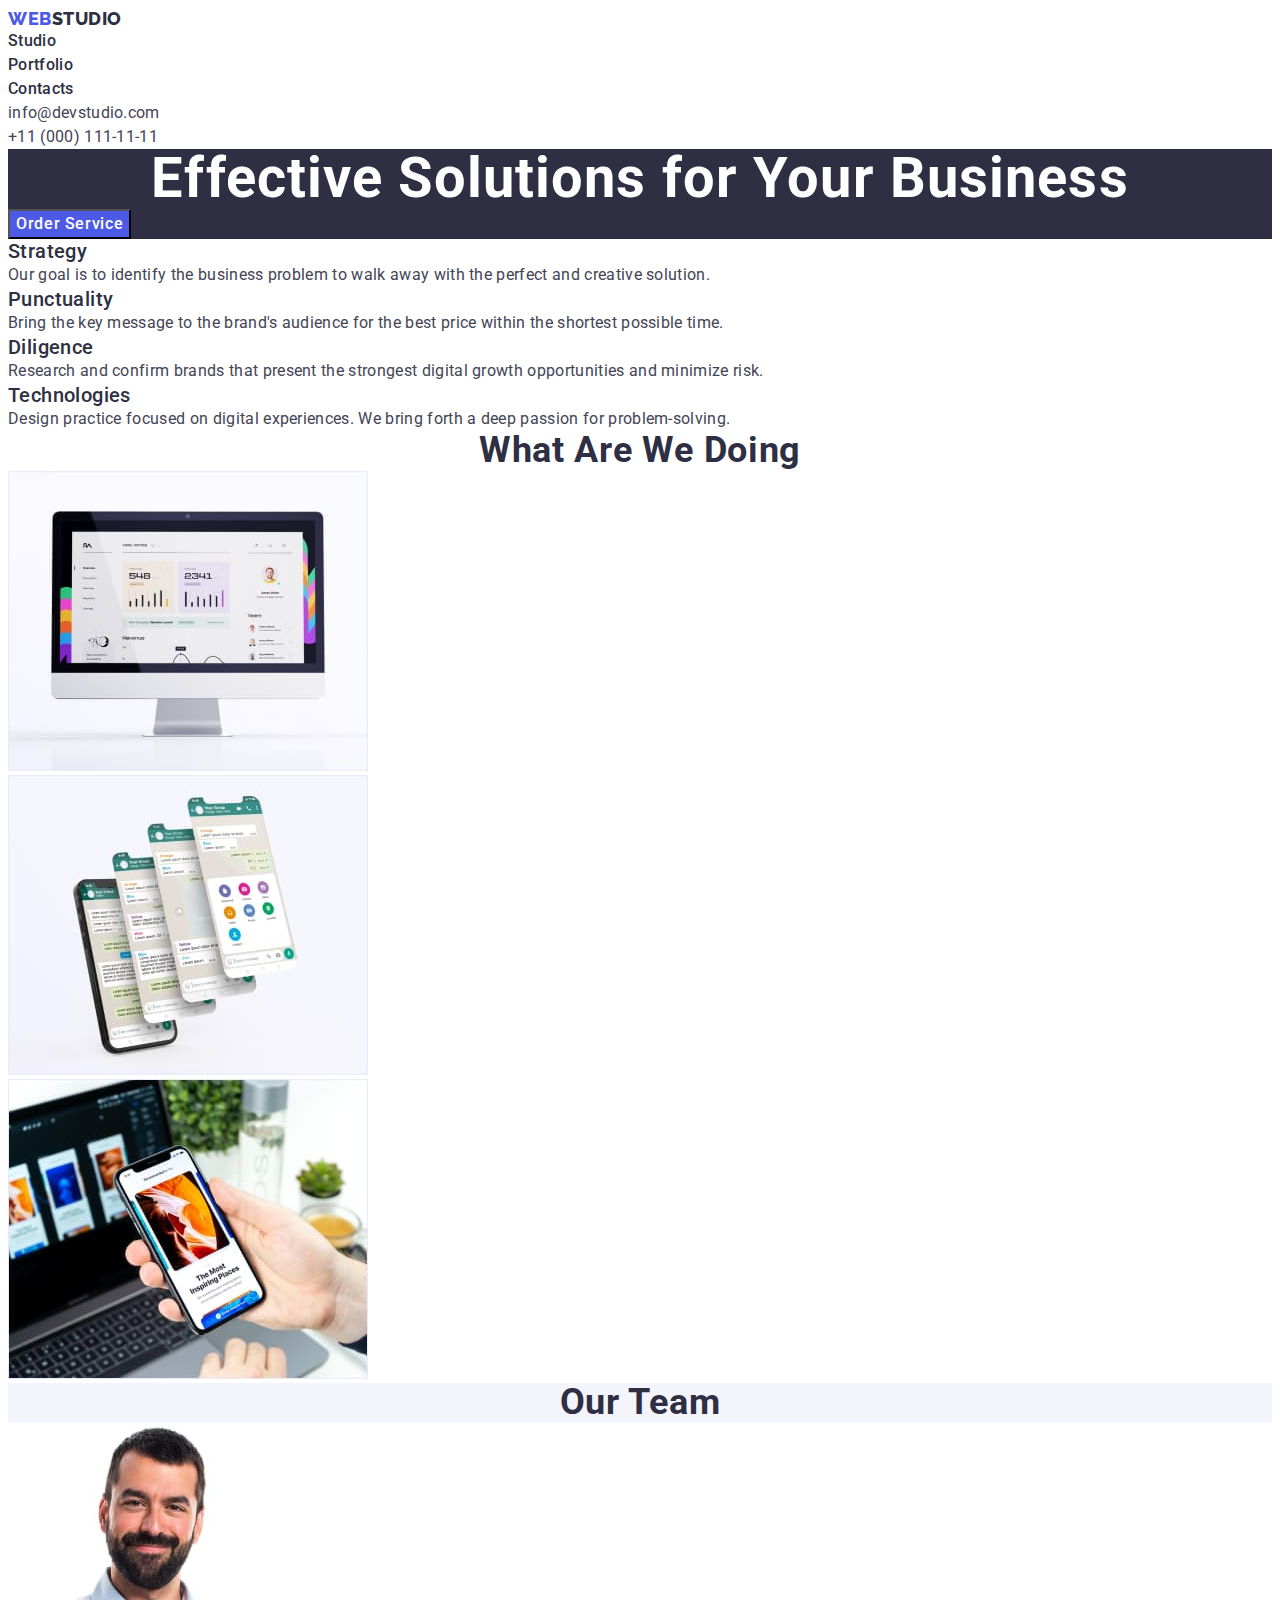
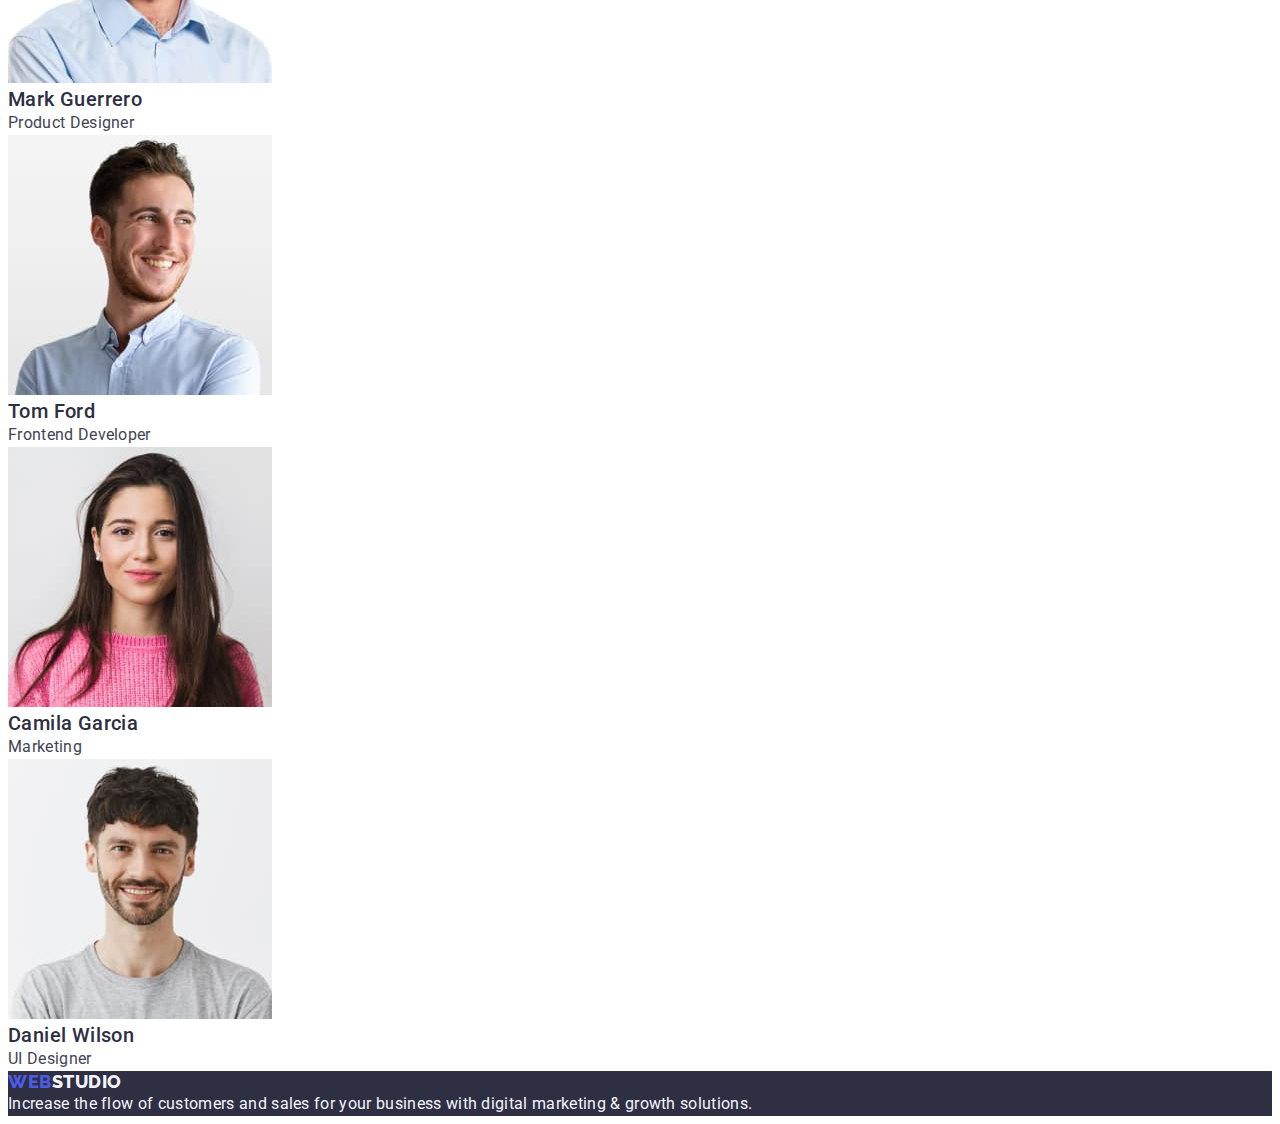
<file: index.html>
<!DOCTYPE html>
<html lang="en">
  <head>
    <meta charset="UTF-8" />
    <meta http-equiv="X-UA-Compatible" content="IE=edge" />
    <meta name="viewport" content="width=device-width, initial-scale=1.0" />
    <title>WebStudio</title>

    <link rel="preconnect" href="https://fonts.googleapis.com" />
    <link rel="preconnect" href="https://fonts.gstatic.com" crossorigin />
    <link
      href="https://fonts.googleapis.com/css2?family=Raleway:wght@800&family=Roboto:wght@400;500;700&display=swap"
      rel="stylesheet"
    />

    <link rel="stylesheet" href="./css/style.css" />
  </head>
  <body>
    <!-- Header -->
    <header class="header-page link">
      <nav>
        <a class="logo logo-text link" href="./index.html"
          >Web<span class="logo-color logo-text">Studio</span></a
        >
        <ul class="header-list list">
          <li class="link-header">
            <a class="header-item link" href="./index.html">Studio</a>
          </li>
          <li class="link-header">
            <a class="header-item link" href="./portfolio.html">Portfolio</a>
          </li>
          <li class="link-header">
            <a class="header-item link" href="">Contacts</a>
          </li>
        </ul>
      </nav>
      <address class="header-address link">
        <ul class="header-address-list list">
          <li class="header-address-item list">
            <a class="header-address-link link" href="mailto:info@devstudio.com"
              >info@devstudio.com</a
            >
          </li>
          <li class="header-address-item list">
            <a class="header-address-link link" href="tel:+110001111111"
              >+11 (000) 111-11-11</a
            >
          </li>
        </ul>
      </address>
    </header>

    <!-- Hero -->
    <main class="main-hero">
      <section class="hero-page" id="studio">
        <h1 class="hero-title">Effective Solutions for Your Business</h1>
        <button class="hero-btn" type="button">Order Service</button>
      </section>

      <!-- Section 1 -->
      <section class="criteria-business">
        <h2 hidden class="criteria">criteria</h2>
        <ul class="criteria-list list">
          <li class="criterion-item">
            <h3 class="subtitle-criterion">Strategy</h3>
            <p class="text-criterion">
              Our goal is to identify the business problem to walk away with the
              perfect and creative solution.
            </p>
          </li>
          <li class="criterion-item">
            <h3 class="subtitle-criterion">Punctuality</h3>
            <p class="text-criterion">
              Bring the key message to the brand's audience for the best price
              within the shortest possible time.
            </p>
          </li>
          <li class="criterion-item">
            <h3 class="subtitle-criterion">Diligence</h3>
            <p class="text-criterion">
              Research and confirm brands that present the strongest digital
              growth opportunities and minimize risk.
            </p>
          </li>
          <li class="criterion-item">
            <h3 class="subtitle-criterion">Technologies</h3>
            <p class="text-criterion">
              Design practice focused on digital experiences. We bring forth a
              deep passion for problem-solving.
            </p>
          </li>
        </ul>
      </section>
      <!-- Section 2 -->
      <section class="working">
        <h2 class="title-section-working">What are we doing</h2>
        <ul class="list-foto-working list">
          <li class="list-foto-item">
            <img src="./images/img1.jpg" alt="monitor" width="360" />
          </li>
          <li class="list-foto-item">
            <img src="./images/img2.jpg" alt="phone" width="360" />
          </li>
          <li class="list-foto-item">
            <img src="./images/img3.jpg" alt="computer and phone" width="360" />
          </li>
        </ul>
      </section>
      <!-- Section 3 -->
      <section class="employees">
        <h2 class="subtitle-employees">Our Team</h2>
        <ul class="photos-employees-list list">
          <li class="photo-employees-item">
            <img
              src="./images/markguerrero.jpg"
              alt="Mark Guerrero"
              width="264"
            />

            <h3 class="name-employees">Mark Guerrero</h3>
            <p class="profession">Product Designer</p>
          </li>
          <li class="photo-employees-item">
            <img src="./images/tomford.jpg" alt="Tom Ford" width="264" />

            <h3 class="name-employees">Tom Ford</h3>
            <p class="profession">Frontend Developer</p>
          </li>
          <li class="photo-employees-item">
            <img
              src="./images/camilagarcia.jpg"
              alt="Camila Garcia"
              width="264"
            />

            <h3 class="name-employees">Camila Garcia</h3>
            <p class="profession">Marketing</p>
          </li>
          <li class="photo-employees-item">
            <img
              src="./images/danielwilson.jpg"
              alt="Daniel Wilson"
              width="264"
            />

            <h3 class="name-employees">Daniel Wilson</h3>
            <p class="profession">UI Designer</p>
          </li>
        </ul>
      </section>
    </main>
    <!-- Footer -->
    <footer class="footer-page">
      <a class="logo logo-text link" href="./index.html"
        >Web<span class="logo-footer logo-text">Studio</span></a
      >
      <p class="text-footer">
        Increase the flow of customers and sales for your business with digital
        marketing & growth solutions.
      </p>
    </footer>
  </body>
</html>
</file>
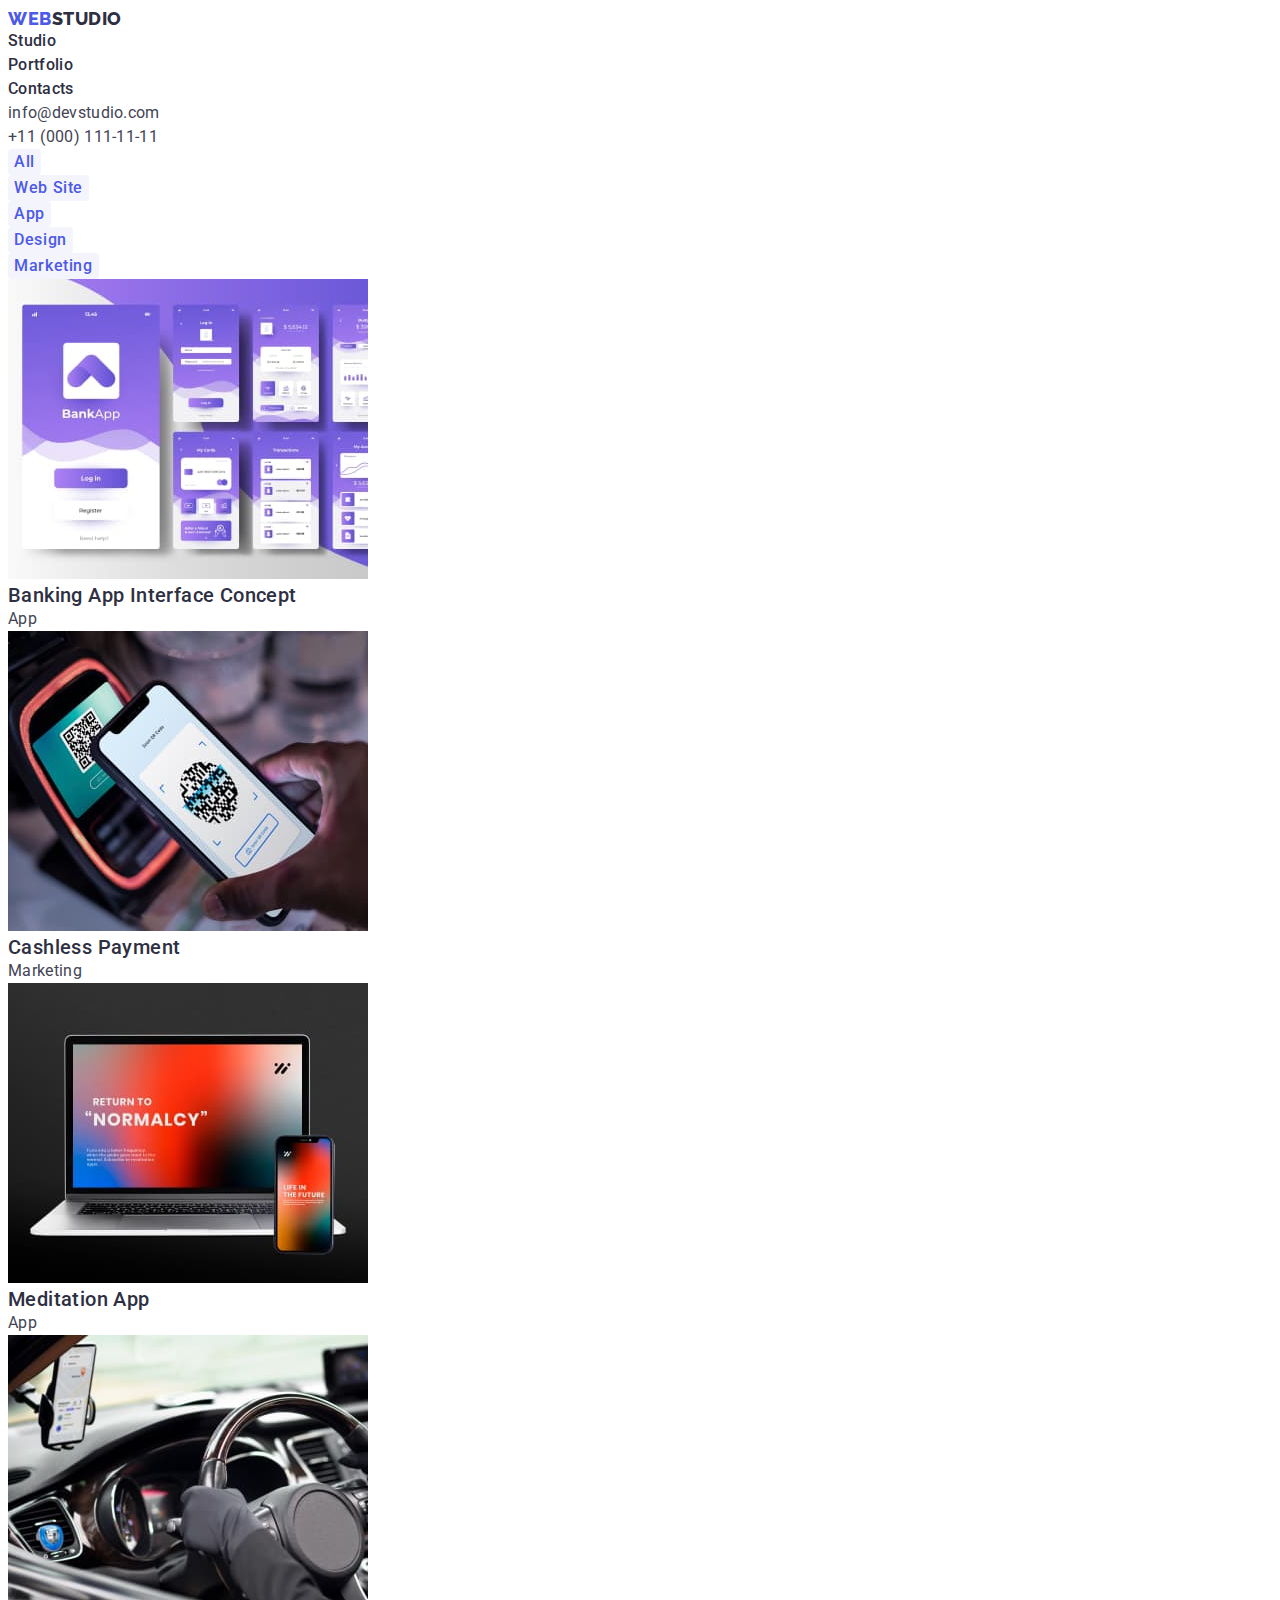
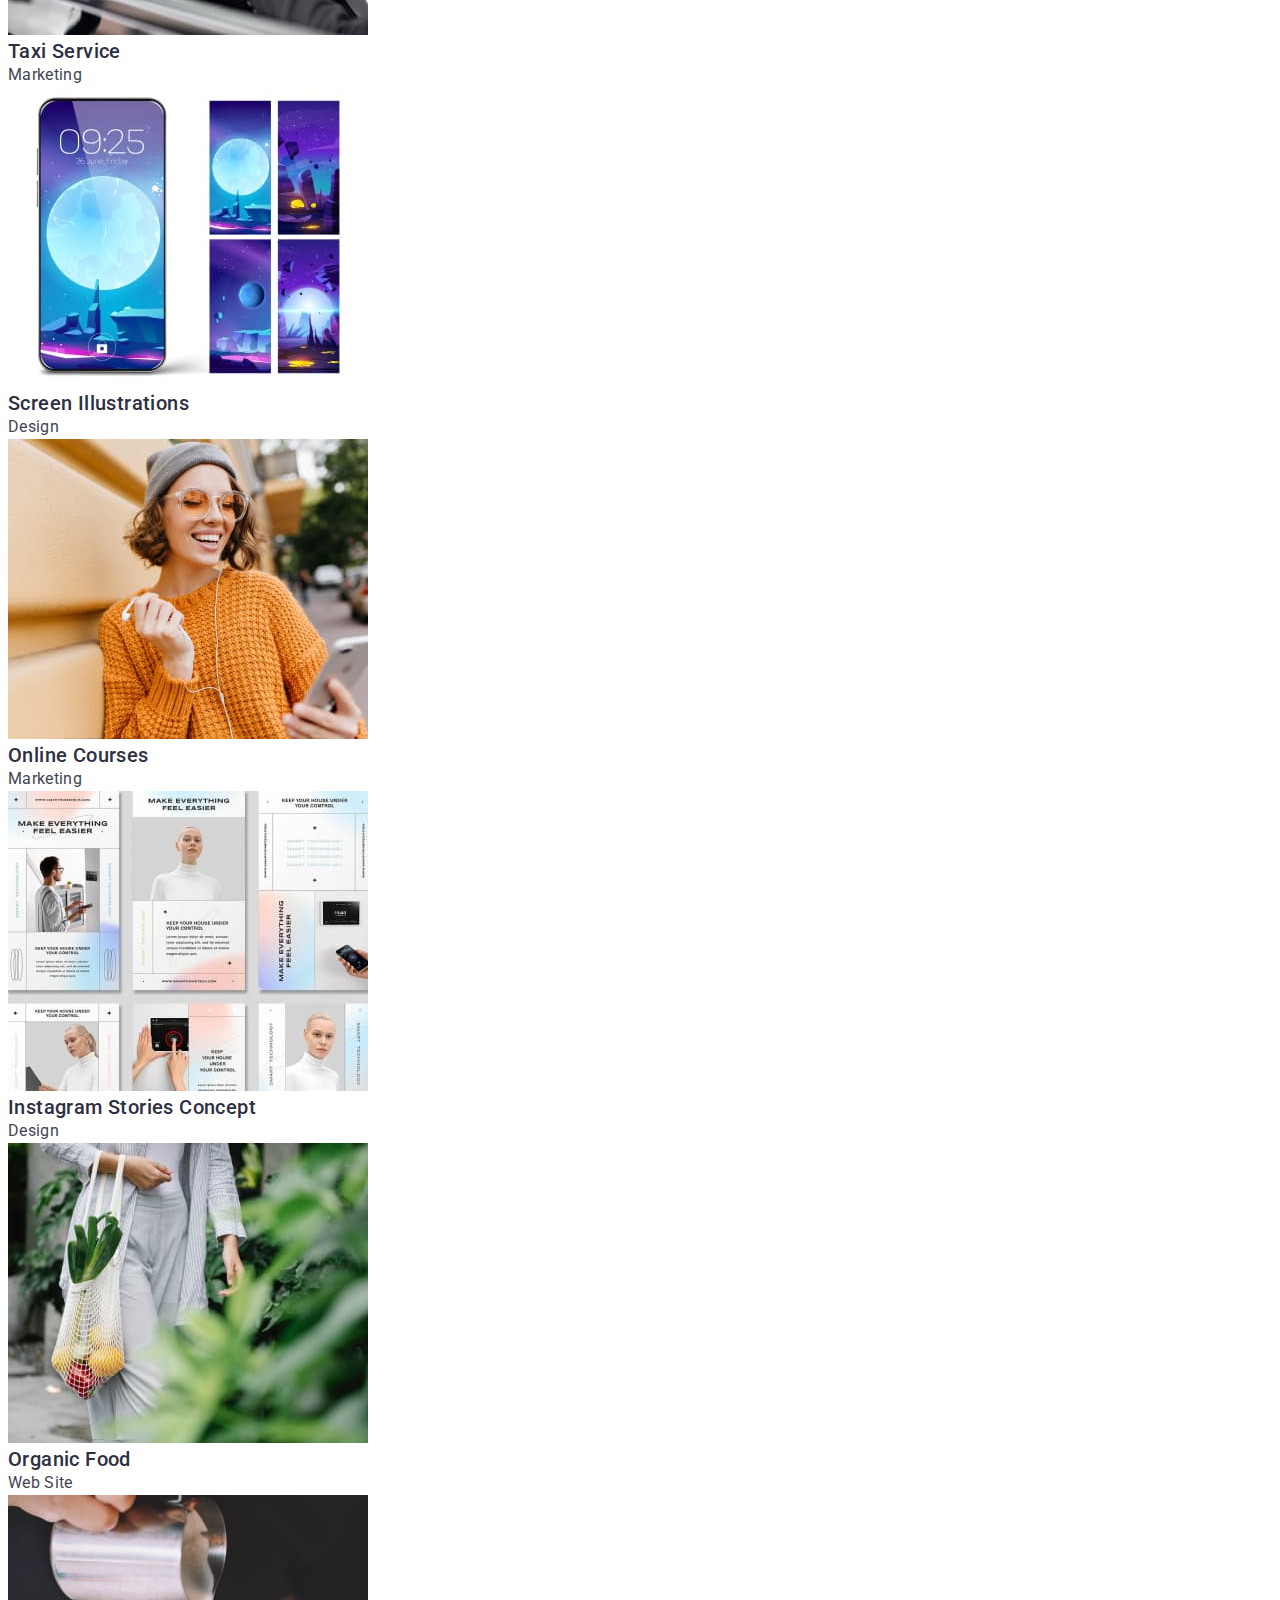
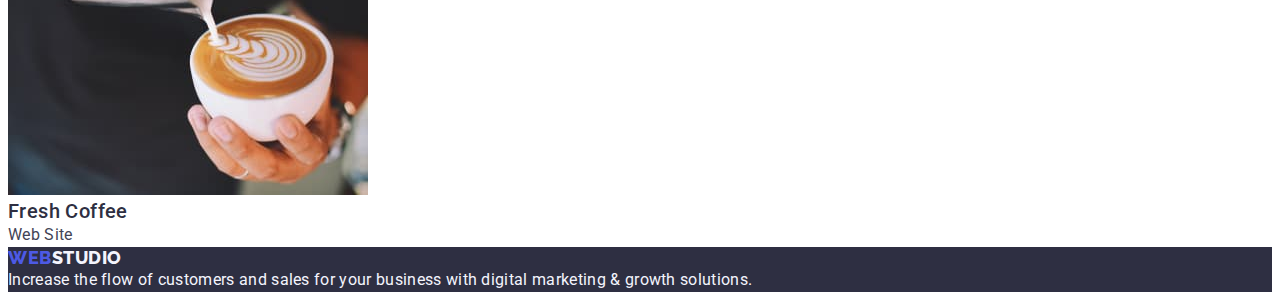
<file: portfolio.html>
<!DOCTYPE html>
<html lang="en">
  <head>
    <meta charset="UTF-8" />
    <meta http-equiv="X-UA-Compatible" content="IE=edge" />
    <meta name="viewport" content="width=device-width, initial-scale=1.0" />
    <title>WebStudio</title>
    <link rel="preconnect" href="https://fonts.googleapis.com" />
    <link rel="preconnect" href="https://fonts.gstatic.com" crossorigin />
    <link
      href="https://fonts.googleapis.com/css2?family=Raleway:wght@800&family=Roboto:wght@400;500;700&display=swap"
      rel="stylesheet"
    />
    <link rel="stylesheet" href="./css/style.css" />
  </head>
  <body>
    <!-- Header -->
    <header class="header-page link">
      <nav>
        <a class="logo logo-text link" href="./index.html"
          >Web<span class="logo-color logo-text">Studio</span></a
        >
        <ul class="header-list list">
          <li class="link-header">
            <a class="header-item link" href="./index.html">Studio</a>
          </li>
          <li class="link-header">
            <a class="header-item link" href="./portfolio.html">Portfolio</a>
          </li>
          <li class="link-header">
            <a class="header-item link" href="">Contacts</a>
          </li>
        </ul>
      </nav>
      <address class="header-address link">
        <ul class="header-address-list list">
          <li class="header-address-item list">
            <a class="header-address-link link" href="mailto:info@devstudio.com"
              >info@devstudio.com</a
            >
          </li>
          <li class="header-address-item list">
            <a class="header-address-link link" href="tel:+110001111111"
              >+11 (000) 111-11-11</a
            >
          </li>
        </ul>
      </address>
    </header>

    <!-- Portfolio -->
    <main class="page-portfolio">
      <section class="portfolio">
        <h1 hidden>portfolio</h1>
        <ul class="button-list list">
          <li class="btn-portfolio-item">
            <button class="btn-color" type="button">All</button>
          </li>
          <li class="btn-portfolio-item">
            <button class="btn-color" type="button">Web Site</button>
          </li>
          <li class="btn-portfolio-item">
            <button class="btn-color" type="button">App</button>
          </li>
          <li class="btn-portfolio-item">
            <button class="btn-color" type="button">Design</button>
          </li>
          <li class="btn-portfolio-item">
            <button class="btn-color" type="button">Marketing</button>
          </li>
        </ul>

        <ul class="foto-applications-list list">
          <li class="foto-applications-item">
            <a class="foto-applications link" href="">
              <img
                class="foto-applications-link"
                src="./images/foto1.jpg"
                alt="bank app"
                width="360"
                height="300"
              />
              <h2 class="title-applications">Banking App Interface Concept</h2>
              <p class="text-applications">App</p>
            </a>
          </li>
          <li class="foto-applications-item">
            <a class="foto-applications link" href="">
              <img
                class="foto-applications-link"
                src="./images/foto2.jpg"
                alt="phone payment"
                width="360"
                height="300"
              />
              <h2 class="title-applications">Cashless Payment</h2>
              <p class="text-applications">Marketing</p>
            </a>
          </li>
          <li class="foto-applications-item">
            <a class="foto-applications link" href="">
              <img
                class="foto-applications-link"
                src="./images/foto3.jpg"
                alt="laptop"
                width="360"
                height="300"
              />
              <h2 class="title-applications">Meditation App</h2>
              <p class="text-applications">App</p>
            </a>
          </li>
          <li class="foto-applications-item">
            <a class="foto-applications link" href="">
              <img
                class="foto-applications-link"
                src="./images/foto4.jpg"
                alt="machine panel"
                width="360"
                height="300"
              />
              <h2 class="title-applications">Taxi Service</h2>
              <p class="text-applications">Marketing</p>
            </a>
          </li>
          <li class="foto-applications-item">
            <a class="foto-applications link" href="">
              <img
                class="foto-applications-link"
                src="./images/foto5.jpg"
                alt="phone illustrations"
                width="360"
                height="300"
              />
              <h2 class="title-applications">Screen Illustrations</h2>
              <p class="text-applications">Design</p>
            </a>
          </li>
          <li class="foto-applications-item">
            <a class="foto-applications link" href="">
              <img
                class="foto-applications-link"
                src="./images/foto6.jpg"
                alt="woman"
                width="360"
                height="300"
              />
              <h2 class="title-applications">Online Courses</h2>
              <p class="text-applications">Marketing</p>
            </a>
          </li>
          <li class="foto-applications-item">
            <a class="foto-applications link" href="">
              <img
                class="foto-applications-link"
                src="./images/foto7.jpg"
                alt="pages instagram"
                width="360"
                height="300"
              />
              <h2 class="title-applications">Instagram Stories Concept</h2>
              <p class="text-applications">Design</p>
            </a>
          </li>
          <li class="foto-applications-item">
            <a class="foto-applications link" href="">
              <img
                class="foto-applications-link"
                src="./images/foto8.jpg"
                alt="woman with vegetables"
                width="360"
                height="300"
              />
              <h2 class="title-applications">Organic Food</h2>
              <p class="text-applications">Web Site</p>
            </a>
          </li>
          <li class="foto-applications-item">
            <a class="foto-applications link" href="">
              <img
                class="foto-applications-link"
                src="./images/foto9.jpg"
                alt="coffee"
                width="360"
                height="300"
              />
              <h2 class="title-applications">Fresh Coffee</h2>
              <p class="text-applications">Web Site</p>
            </a>
          </li>
        </ul>
      </section>
    </main>
    <!-- Footer -->
    <footer class="footer-page">
      <a class="logo logo-text link" href="./index.html"
        >Web<span class="logo-footer">Studio</span></a
      >
      <p class="text-footer">
        Increase the flow of customers and sales for your business with digital
        marketing & growth solutions.
      </p>
    </footer>
  </body>
</html>
</file>
<file: css/style.css>
:root {
    --primary-font: 'Roboto', sans-serif;
    --secondary-font: 'Raleway', sans-serif;
    --primary-text-color: #2E2F42;
    --secondary-text-color: #434455;
    --third-text-color: #4D5AE5;
    --ocean-color: #404BBF;
    --first-light-text-color: #FFFFFF;
    --second-light-text-color: #F4F4FD;



}

.list {
    list-style: none;
}

.link {
    text-decoration: none;

}

.logo-text {
    font-family: var(--secondary-font);
    font-weight: 800;
    font-size: 18px;
    line-height: 1.17;
    letter-spacing: 0.03em;
    text-transform: uppercase;

}

body {
    font-family: 'Roboto', sans-serif;
    color: var(--secondary-text-color);
    background-color: var(--first-light-text-color);
}

p,
h1,
h2,
h3,
h4 {
    margin: 0;
}

ul,
ol {
    margin: 0;
    padding: 0;
}

/*============== Header =================*/

.logo-color {

    color: var(--primary-text-color);
}

.logo {
    color: var(--third-text-color);

}

.header-item {

    font-weight: 500;
    font-size: 16px;
    line-height: 1.5;
    letter-spacing: 0.02em;
    color: var(--primary-text-color);
}

.header-address-item {

    font-weight: 500;
    font-size: 16px;
    line-height: 1.5;
    letter-spacing: 0.02em;
    color: var(--primary-text-color);

}

.header-address-link {

    font-weight: 400;
    font-size: 16px;
    line-height: 1.5;
    letter-spacing: 0.02em;
    color: var(--secondary-text-color);
}

.header-address {
    font-style: normal;
}

.header-item:hover,
.header-item:focus {
    color: var(--ocean-color);
}

.header-address-link:hover,
.header-address-link:focus {
    color: var(--ocean-color);
}

/*/============== Header =================/*/

/*============== Hero =================*/
.hero-page {
    background: var(--primary-text-color);
}

.hero-title {
    font-weight: 700;
    font-size: 56px;
    line-height: 1.07;
    text-align: center;
    letter-spacing: 0.02em;
    color: var(--first-light-text-color);
}


.hero-btn {
    font-family: var(--primary-font);
    font-style: normal;
    font-weight: 500;
    font-size: 16px;
    line-height: 1.5;
    letter-spacing: 0.04em;
    color: var(--first-light-text-color);
    background: var(--third-text-color);
    cursor: pointer;
}

.hero-btn:hover,
.hero-btn:focus {
    background-color: var(--ocean-color);
}





/*/============== Hero =================/*/

/*============== Section 1 =================*/
.subtitle-criterion {

    font-weight: 500;
    font-size: 20px;
    line-height: 1.2;
    letter-spacing: 0.02em;
    color: var(--primary-text-color);
}

.text-criterion {
    font-size: 16px;
    line-height: 1.5;
    letter-spacing: 0.02em;
    color: var(--secondary-text-color);
}

/*============== Section 1 =================*/

/*============== Section 2 =================*/

.title-section-working {
    font-weight: 700;
    font-size: 36px;
    line-height: 1.11;
    letter-spacing: 0.02em;
    text-transform: capitalize;
    text-align: center;
    color: var(--primary-text-color);
}

/*============== Section 2 =================*/

/*============== Section 3 =================*/

.employees {
    background: var(--second-light-text-color);
}



.subtitle-employees {
    font-weight: 700;
    font-size: 36px;
    line-height: 1.11;
    letter-spacing: 0.02em;
    text-align: center;
    text-transform: capitalize;
    color: var(--primary-text-color);
}

.name-employees {
    font-weight: 500;
    font-size: 20px;
    line-height: 1.2;
    letter-spacing: 0.02em;
    color: var(--primary-text-color);
}

.profession {
    font-weight: 400;
    font-size: 16px;
    line-height: 1.5;
    letter-spacing: 0.02em;
    color: var(--secondary-text-color);
}

.photo-employees-item {
    background-color: var(--first-light-text-color);
}


/*/============== Section 3 =================/*/


/*============== Portfolio =================*/



.btn-color {
    font-family: var(--primary-font);
    font-style: normal;
    font-weight: 500;
    font-size: 16px;
    line-height: 1.5;
    display: flex;
    align-items: center;
    text-align: center;
    letter-spacing: 0.04em;
    color: var(--third-text-color);
    background: var(--second-light-text-color);
    border: 1px solid var(--border-color);
    border-radius: 4px;
    cursor: pointer;
}

.btn-color:hover,
.btn-color:focus {
    background: var(--ocean-color);
    color: var(--first-light-text-color);
    ;
}



.foto-applications-item {
    background: var(--first-light-text-color);
}


.title-applications {
    font-weight: 500;
    font-size: 20px;
    line-height: 1.2;
    letter-spacing: 0.02em;
    color: var(--primary-text-color);
}

.text-applications {
    font-size: 16px;
    line-height: 1.5;
    letter-spacing: 0.02em;
    color: var(--secondary-text-color);
}

/*/============== Portfolio =================/*/




/*============== Footer =================*/
.footer-page {
    background: var(--primary-text-color);
}

.logo-footer {
    color: var(--second-light-text-color);
}

.text-footer {
    font-size: 16px;
    line-height: 1.5;
    letter-spacing: 0.02em;
    color: var(--second-light-text-color);
}

/*============== Footer =================*/
</file>
